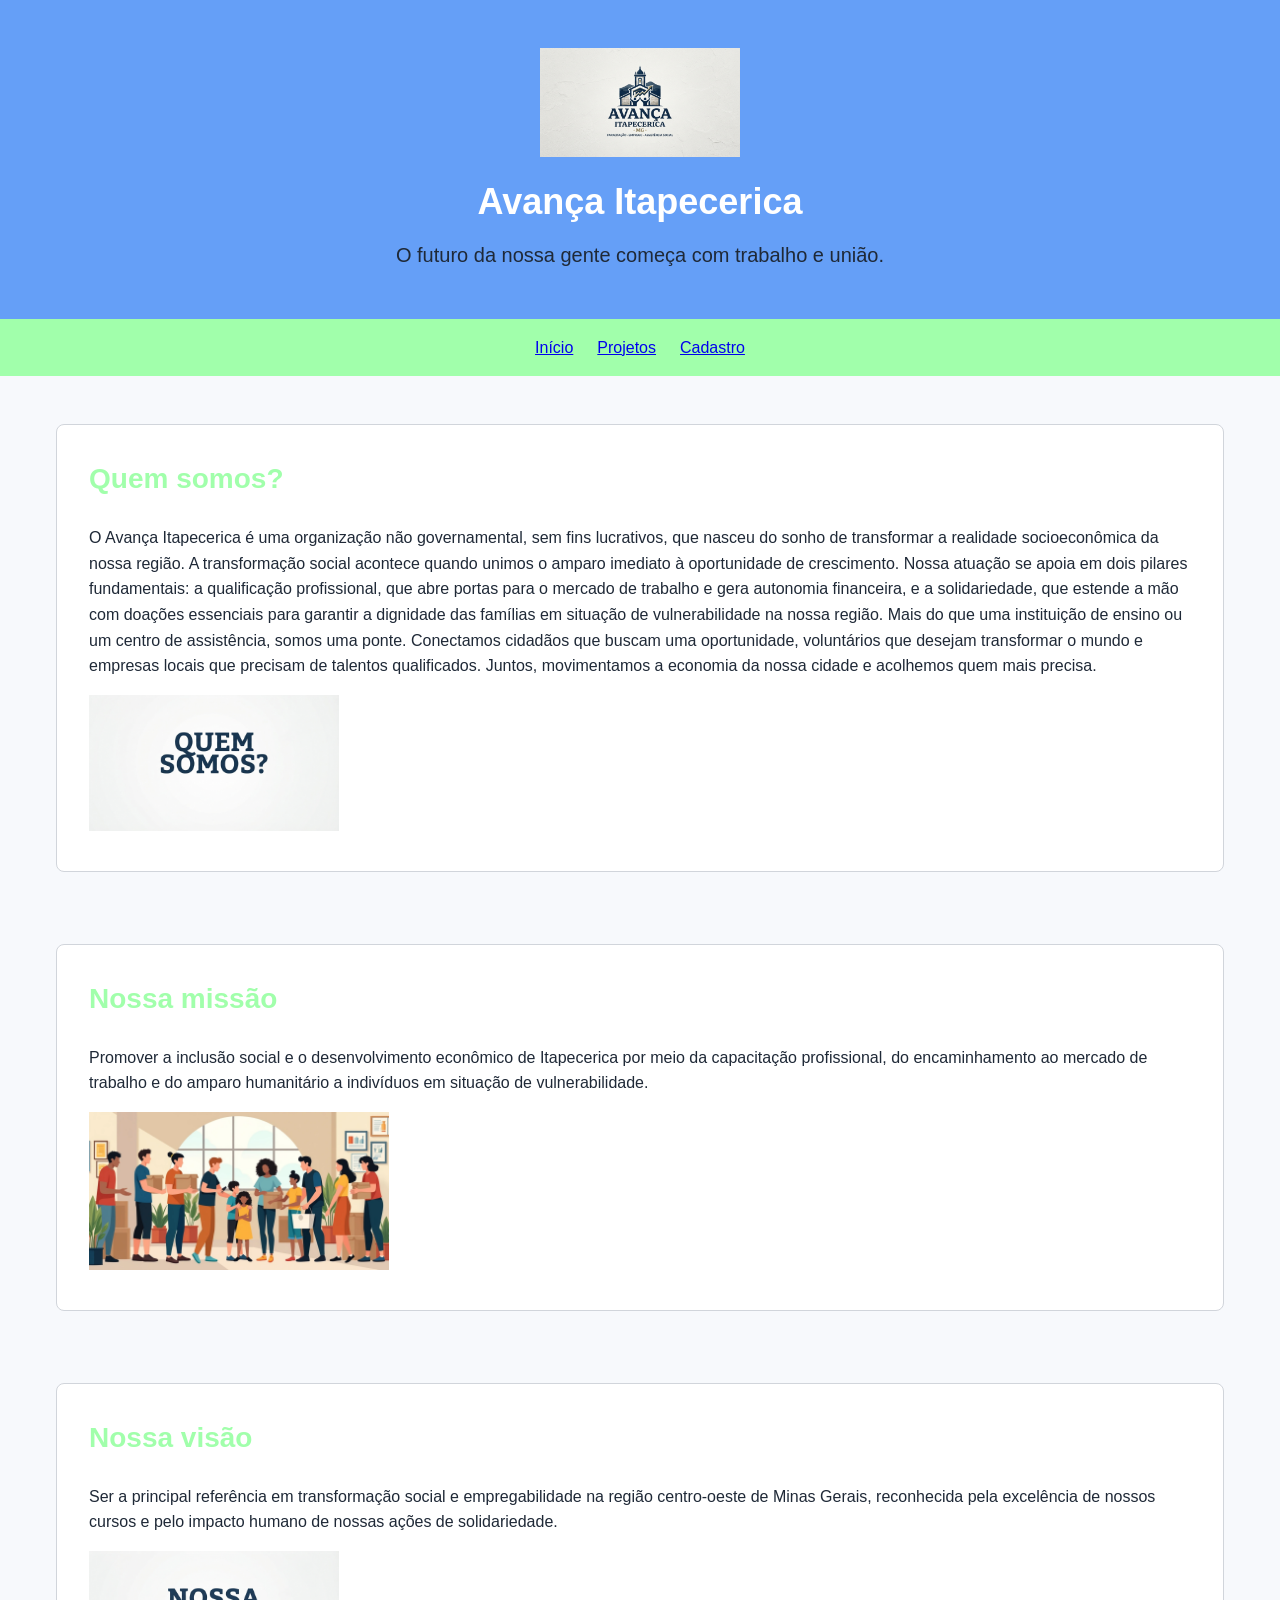
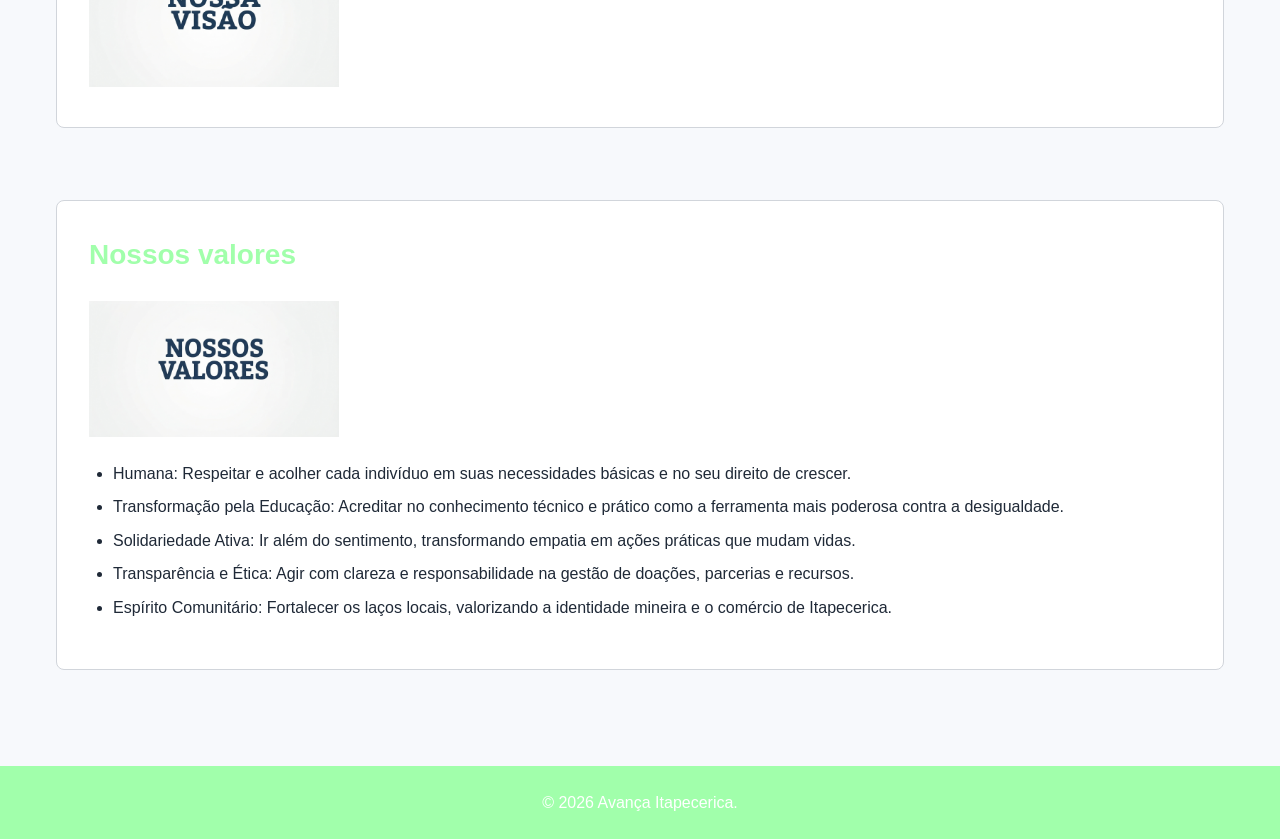
<file: index.html>
<!DOCTYPE html>
<html lang="pt-BR">
<head>
    <meta charset="UTF-8">
    <meta name="viewport" content="width=device-width, initial-scale=1.0">
    <title>Avança Itapecerica</title>
    <link rel="stylesheet" href="style.css">
</head>

<body>
    <header>
        <img src="assets/logo avancaita.webp"
             alt="Logo da ONG Avança Itapecerica"
             width="200"
             height="100">

        <h1>Avança Itapecerica</h1>
        <p>O futuro da nossa gente começa com trabalho e união.</p>
    </header>

    <nav>
        <a href="index.html">Início</a>
        <a href="projetos.html">Projetos</a>
        <a href="cadastro.html">Cadastro</a>
    </nav>

    <main id="app">
        <section id="inicio">
            <h2>Quem somos?</h2>
            <p>
                O Avança Itapecerica é uma organização não governamental,
                sem fins lucrativos, que nasceu do sonho de transformar a
                realidade socioeconômica da nossa região. A transformação
                social acontece quando unimos o amparo imediato à oportunidade
                de crescimento. Nossa atuação se apoia em dois pilares
                fundamentais: a qualificação profissional, que abre portas
                para o mercado de trabalho e gera autonomia financeira, e a
                solidariedade, que estende a mão com doações essenciais para
                garantir a dignidade das famílias em situação de vulnerabilidade
                na nossa região. Mais do que uma instituição de ensino ou um
                centro de assistência, somos uma ponte. Conectamos cidadãos
                que buscam uma oportunidade, voluntários que desejam transformar
                o mundo e empresas locais que precisam de talentos qualificados.
                Juntos, movimentamos a economia da nossa cidade e acolhemos
                quem mais precisa.
            </p>
            <img src="assets/quem somos.webp"
                 alt="Imagem ilustrativa sobre quem somos"
                 width="250"
                 height="150">
        </section>

        <section id="missao">
            <h2>Nossa missão</h2>
            <p>
                Promover a inclusão social e o desenvolvimento econômico de
                Itapecerica por meio da capacitação profissional, do
                encaminhamento ao mercado de trabalho e do amparo humanitário
                a indivíduos em situação de vulnerabilidade.
            </p>
            <img src="assets/voluntarios.webp"
                 alt="Voluntários reunidos em uma ação social"
                 width="300"
                 height="150">
        </section>

        <section id="visao">
            <h2>Nossa visão</h2>
            <p>
                Ser a principal referência em transformação social e
                empregabilidade na região centro-oeste de Minas Gerais,
                reconhecida pela excelência de nossos cursos e pelo impacto
                humano de nossas ações de solidariedade.
            </p>
            <img src="assets/nossa visão.webp"
                 alt="Imagem ilustrativa sobre nossa visão"
                 width="250"
                 height="150">
        </section>

        <section id="valores">
            <h2>Nossos valores</h2>
            <img src="assets/nossos valores.webp"
                 alt="Imagem ilustrativa sobre nossos valores"
                 width="250"
                 height="150">
            <ul>
                <li>Humana: Respeitar e acolher cada indivíduo em suas necessidades básicas e no seu direito de crescer.</li>
                <li>Transformação pela Educação: Acreditar no conhecimento técnico e prático como a ferramenta mais poderosa contra a desigualdade.</li>
                <li>Solidariedade Ativa: Ir além do sentimento, transformando empatia em ações práticas que mudam vidas.</li>
                <li>Transparência e Ética: Agir com clareza e responsabilidade na gestão de doações, parcerias e recursos.</li>
                <li>Espírito Comunitário: Fortalecer os laços locais, valorizando a identidade mineira e o comércio de Itapecerica.</li>
            </ul>
        </section>
    </main>

    <footer>
        <p>&copy; 2026 Avança Itapecerica.</p>
    </footer>

    <script type="module" src="main.js"></script>
</body>
</html>
</file>
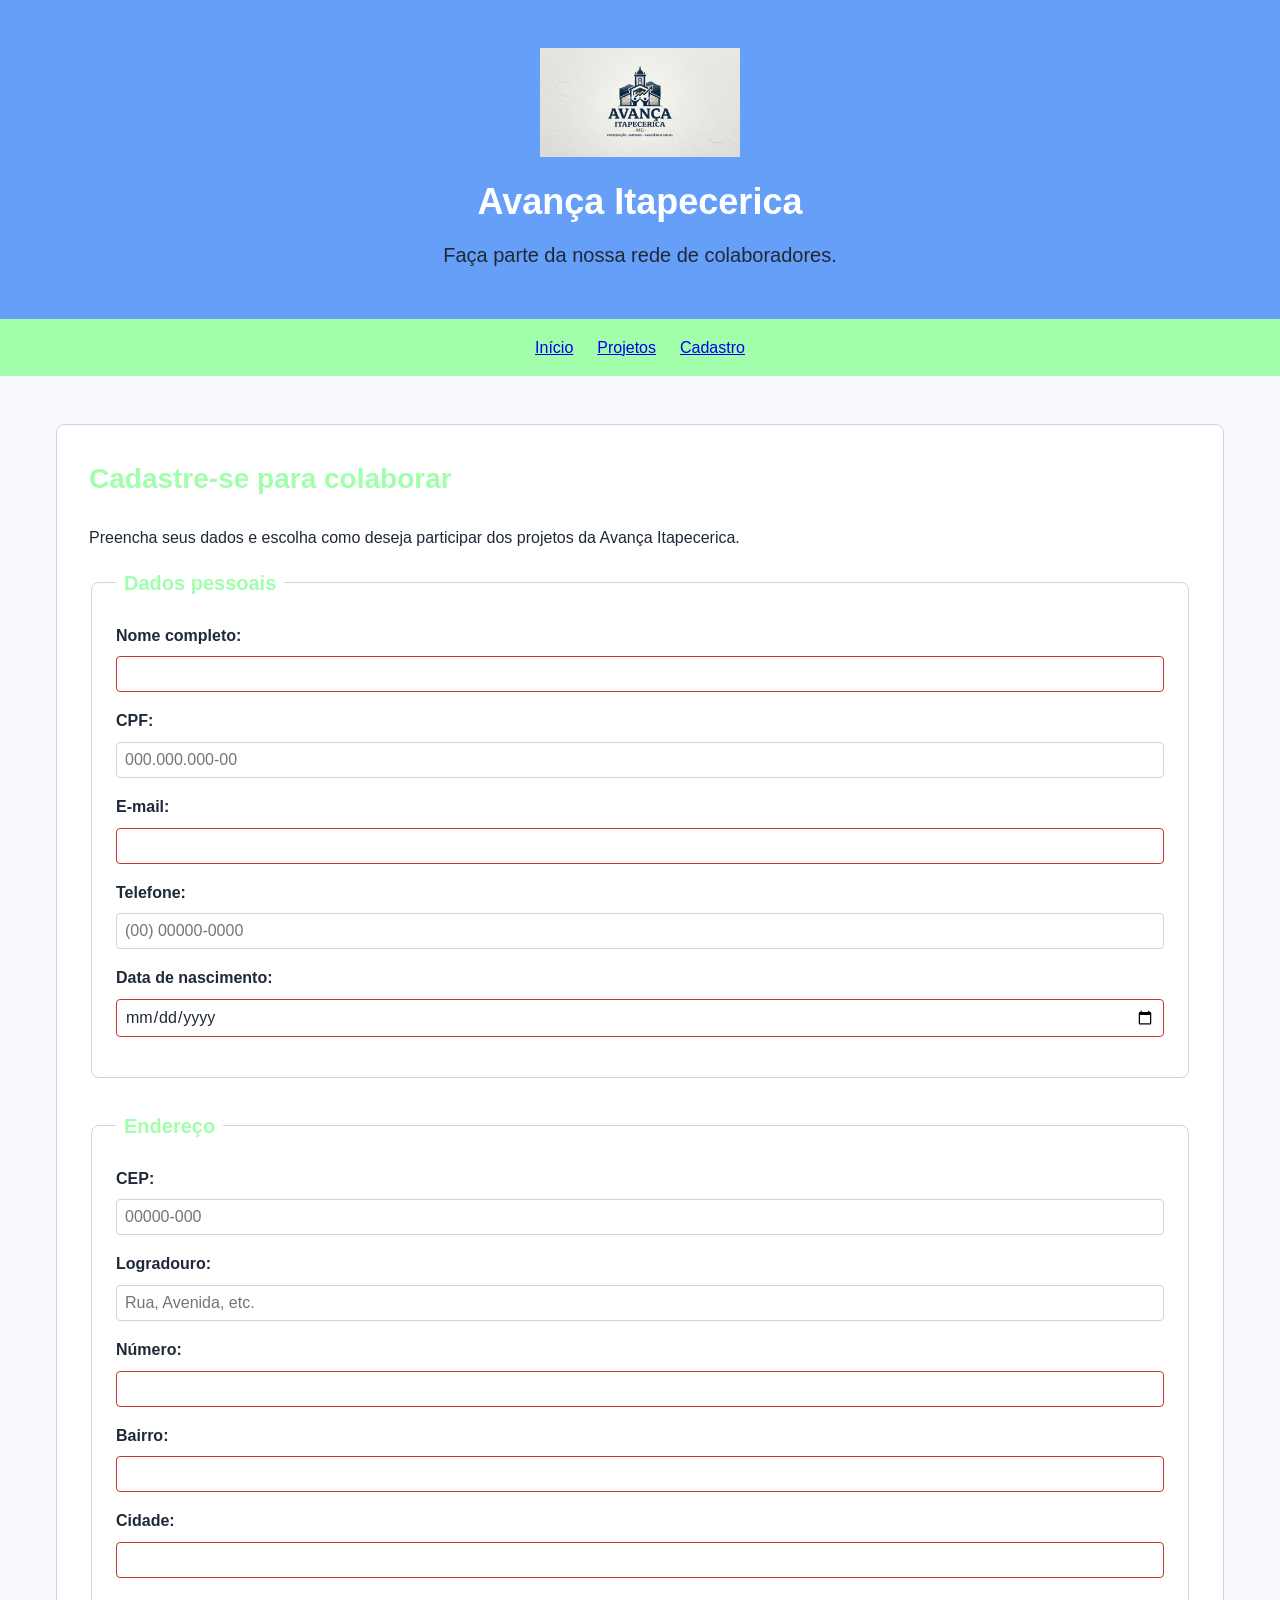
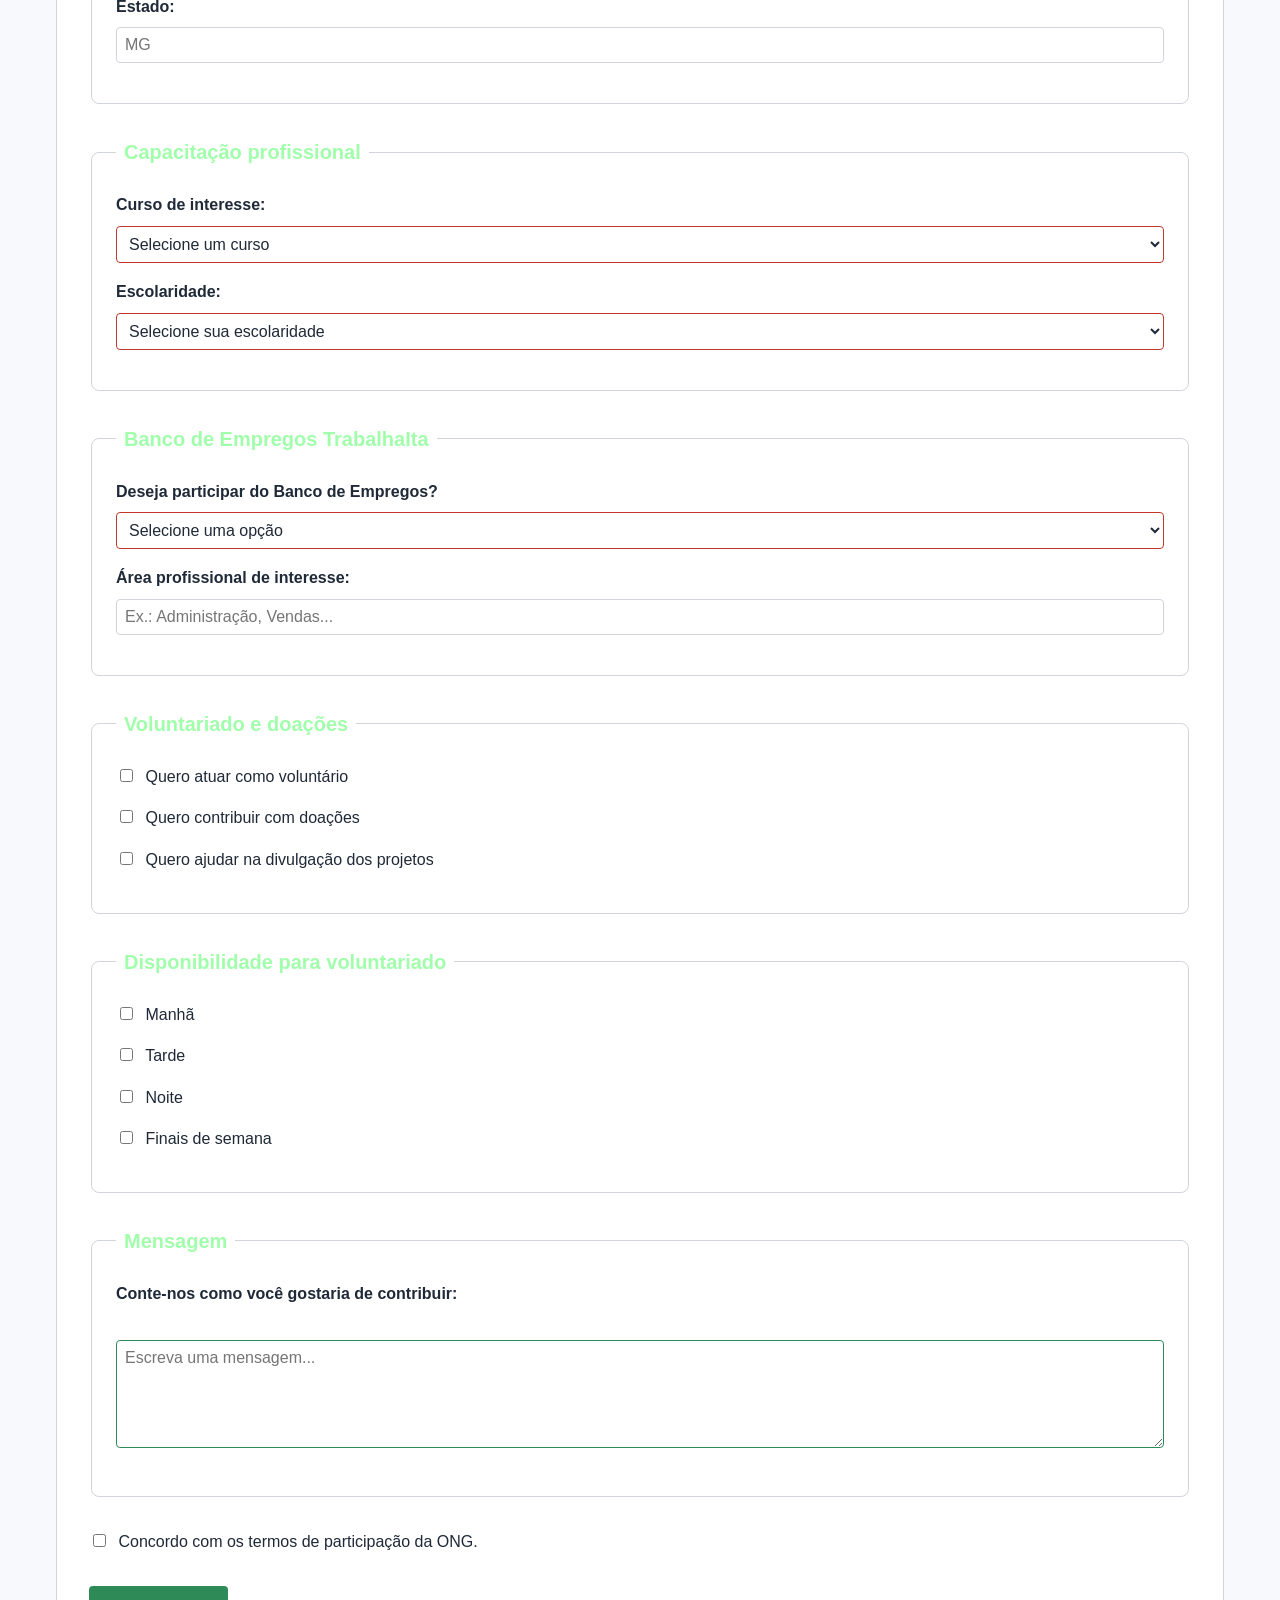
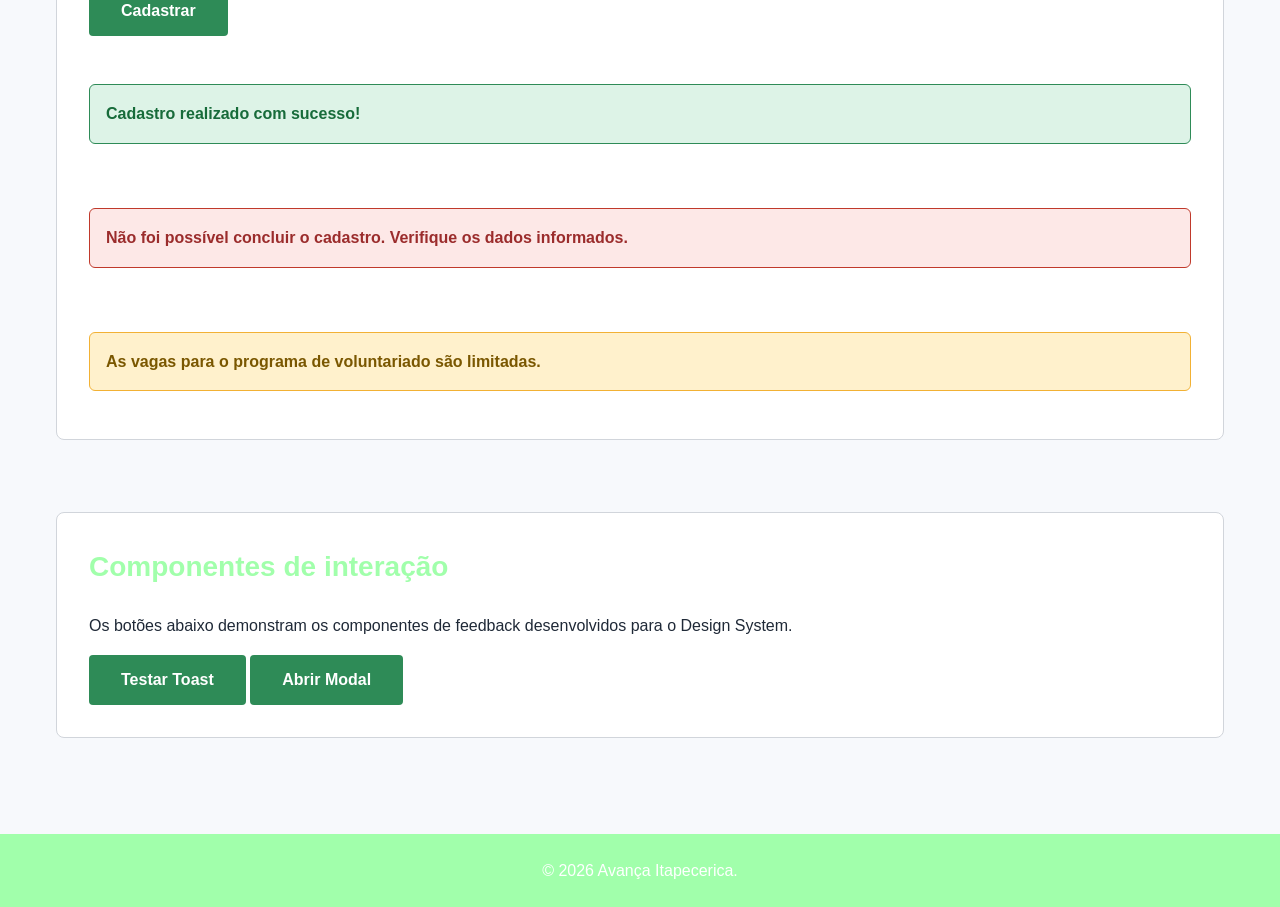
<file: cadastro.html>
<!DOCTYPE html>
<html lang="pt-BR">
<head>
    <meta charset="UTF-8">
    <meta name="viewport" content="width=device-width, initial-scale=1.0">
    <title>Cadastro de Colaborador - Avança Itapecerica</title>
    <link rel="stylesheet" href="style.css">
</head>

<body>
    <header>
        <img src="assets/logo avancaita.webp"
             alt="Logo da ONG Avança Itapecerica"
             width="200"
             height="100">
        <h1>Avança Itapecerica</h1>
        <p>Faça parte da nossa rede de colaboradores.</p>
    </header>

    <nav>
        <a href="index.html">Início</a>
        <a href="projetos.html">Projetos</a>
        <a href="cadastro.html">Cadastro</a>
    </nav>

    <main id="app">
        <section>
            <h2>Cadastre-se para colaborar</h2>
            <p>
                Preencha seus dados e escolha como deseja participar dos
                projetos da Avança Itapecerica.
            </p>

            <form>
                <fieldset>
                    <legend>Dados pessoais</legend>
                    <div>
                        <label for="nome">Nome completo:</label>
                        <input type="text" id="nome" name="nome" required>
                    </div>
                    <div>
                        <label for="cpf">CPF:</label>
                        <input type="text" id="cpf" name="cpf" placeholder="000.000.000-00" maxlength="14" pattern="[0-9]{3}\.[0-9]{3}\.[0-9]{3}-[0-9]{2}" required>
                    </div>
                    <div>
                        <label for="email">E-mail:</label>
                        <input type="email" id="email" name="email" required>
                    </div>
                    <div>
                        <label for="telefone">Telefone:</label>
                        <input type="tel" id="telefone" name="telefone" placeholder="(00) 00000-0000" maxlength="15" pattern="\([0-9]{2}\) [0-9]{5}-[0-9]{4}" required>
                    </div>
                    <div>
                        <label for="data-nascimento">Data de nascimento:</label>
                        <input type="date" id="data-nascimento" name="data-nascimento" required>
                    </div>
                </fieldset>

                <fieldset>
                    <legend>Endereço</legend>
                    <div>
                        <label for="cep">CEP:</label>
                        <input type="text" id="cep" name="cep" placeholder="00000-000" maxlength="9" pattern="[0-9]{5}-[0-9]{3}" required>
                    </div>
                    <div>
                        <label for="logradouro">Logradouro:</label>
                        <input type="text" id="logradouro" name="logradouro" placeholder="Rua, Avenida, etc." required>
                    </div>
                    <div>
                        <label for="numero">Número:</label>
                        <input type="number" id="numero" name="numero" required>
                    </div>
                    <div>
                        <label for="bairro">Bairro:</label>
                        <input type="text" id="bairro" name="bairro" required>
                    </div>
                    <div>
                        <label for="cidade">Cidade:</label>
                        <input type="text" id="cidade" name="cidade" required>
                    </div>
                    <div>
                        <label for="estado">Estado:</label>
                        <input type="text" id="estado" name="estado" placeholder="MG" maxlength="2" required>
                    </div>
                </fieldset>

                <fieldset>
                    <legend>Capacitação profissional</legend>
                    <div>
                        <label for="curso">Curso de interesse:</label>
                        <select id="curso" name="curso" required>
                            <option value="">Selecione um curso</option>
                            <option value="atendimento">Atendimento ao Cliente</option>
                            <option value="administracao">Rotinas Administrativas</option>
                            <option value="informatica">Introdução à Informática</option>
                            <option value="vendas">Técnicas de Vendas</option>
                        </select>
                    </div>
                    <div>
                        <label for="escolaridade">Escolaridade:</label>
                        <select id="escolaridade" name="escolaridade" required>
                            <option value="">Selecione sua escolaridade</option>
                            <option value="fundamental">Ensino Fundamental</option>
                            <option value="medio">Ensino Médio</option>
                            <option value="tecnico">Curso Técnico</option>
                            <option value="superior">Ensino Superior</option>
                        </select>
                    </div>
                </fieldset>

                <fieldset>
                    <legend>Banco de Empregos TrabalhaIta</legend>
                    <div>
                        <label for="interesse-emprego">Deseja participar do Banco de Empregos?</label>
                        <select id="interesse-emprego" name="interesse-emprego" required>
                            <option value="">Selecione uma opção</option>
                            <option value="sim">Sim</option>
                            <option value="nao">Não</option>
                        </select>
                    </div>
                    <div>
                        <label for="area-profissional">Área profissional de interesse:</label>
                        <input type="text" id="area-profissional" name="area-profissional" placeholder="Ex.: Administração, Vendas..." required>
                    </div>
                </fieldset>

                <fieldset>
                    <legend>Voluntariado e doações</legend>
                    <div>
                        <input type="checkbox" id="voluntariado" name="participacao" value="voluntariado">
                        <label for="voluntariado">Quero atuar como voluntário</label>
                    </div>
                    <div>
                        <input type="checkbox" id="doacoes" name="participacao" value="doacoes">
                        <label for="doacoes">Quero contribuir com doações</label>
                    </div>
                    <div>
                        <input type="checkbox" id="divulgacao" name="participacao" value="divulgacao">
                        <label for="divulgacao">Quero ajudar na divulgação dos projetos</label>
                    </div>
                </fieldset>

                <fieldset>
                    <legend>Disponibilidade para voluntariado</legend>
                    <div>
                        <input type="checkbox" id="manha" name="disponibilidade" value="manha">
                        <label for="manha">Manhã</label>
                    </div>
                    <div>
                        <input type="checkbox" id="tarde" name="disponibilidade" value="tarde">
                        <label for="tarde">Tarde</label>
                    </div>
                    <div>
                        <input type="checkbox" id="noite" name="disponibilidade" value="noite">
                        <label for="noite">Noite</label>
                    </div>
                    <div>
                        <input type="checkbox" id="fim-de-semana" name="disponibilidade" value="fim-de-semana">
                        <label for="fim-de-semana">Finais de semana</label>
                    </div>
                </fieldset>

                <fieldset>
                    <legend>Mensagem</legend>
                    <div>
                        <label for="mensagem">Conte-nos como você gostaria de contribuir:</label><br>
                        <textarea id="mensagem" name="mensagem" rows="5" cols="40" placeholder="Escreva uma mensagem..."></textarea>
                    </div>
                </fieldset>

                <div>
                    <input type="checkbox" id="termos" name="termos" required>
                    <label for="termos">Concordo com os termos de participação da ONG.</label>
                </div>

                <div>
                    <button type="submit">Cadastrar</button>
                </div>

                <div class="alert alert-success">Cadastro realizado com sucesso!</div>
                <div class="alert alert-error">Não foi possível concluir o cadastro. Verifique os dados informados.</div>
                <div class="alert alert-warning">As vagas para o programa de voluntariado são limitadas.</div>
                <div class="toast">Cadastro enviado com sucesso!</div>
            </form>
        </section>

        <section>
            <h2>Componentes de interação</h2>
            <p>Os botões abaixo demonstram os componentes de feedback desenvolvidos para o Design System.</p>
            <button type="button" onclick="mostrarToast('Cadastro enviado com sucesso!')">Testar Toast</button>
            <button type="button" onclick="abrirModal()">Abrir Modal</button>
        </section>
    </main>

    <div id="toast" class="toast" role="status" aria-live="polite"></div>

    <div id="modal" class="modal" role="dialog" aria-modal="true" aria-labelledby="modal-titulo">
        <div class="modal-content">
            <button type="button" class="modal-close" onclick="fecharModal()" aria-label="Fechar janela">×</button>
            <h2 id="modal-titulo">Confirmar cadastro</h2>
            <p>Deseja realmente enviar seus dados para a plataforma Avança Itapecerica?</p>
            <button type="button" onclick="fecharModal(); mostrarToast('Ação confirmada com sucesso!')">Confirmar</button>
        </div>
    </div>

    <footer>
        <p>&copy; 2026 Avança Itapecerica.</p>
    </footer>

    <script type="module" src="main.js"></script>
</body>
</html>
</file>
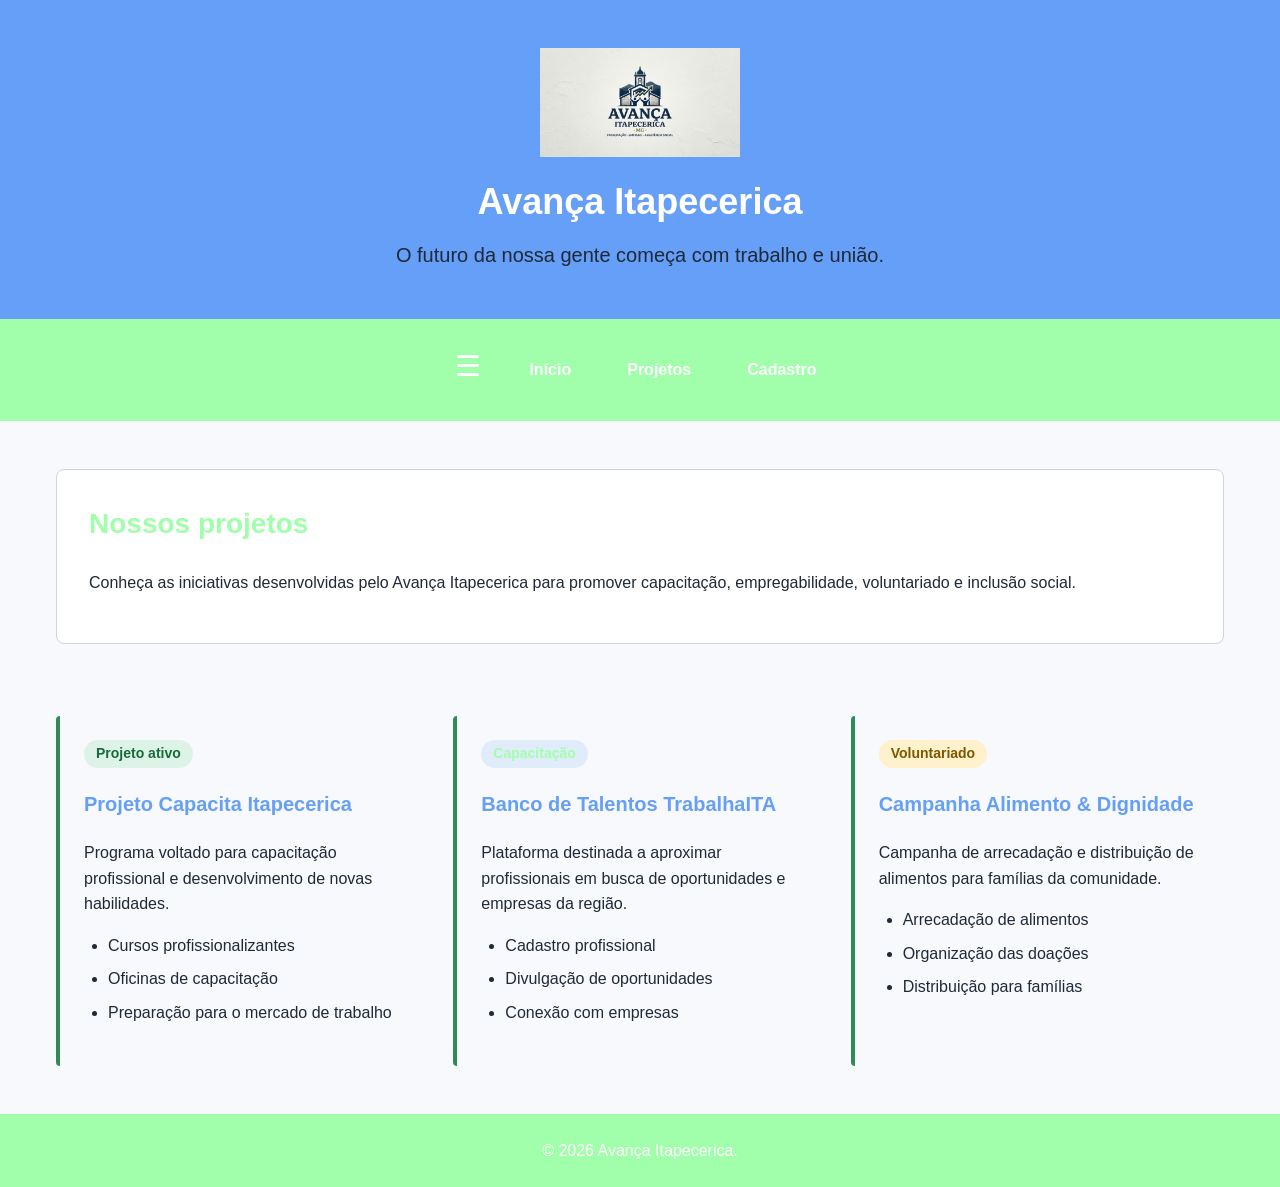
<file: projetos.html>
<!DOCTYPE html>
<html lang="pt-BR">
<head>
    <meta charset="UTF-8">
    <meta name="viewport" content="width=device-width, initial-scale=1.0">
    <title>Projetos - Avança Itapecerica</title>
    <link rel="stylesheet" href="style.css">
</head>

<body>
    <header>
        <img src="assets/logo avancaita.webp"
             alt="Logo da ONG Avança Itapecerica"
             width="200"
             height="100">
        <h1>Avança Itapecerica</h1>
        <p>O futuro da nossa gente começa com trabalho e união.</p>
    </header>

    <nav>
        <input type="checkbox" id="menu-toggle">
        <label for="menu-toggle" class="menu-icon">☰</label>
        <div class="menu">
            <a href="index.html">Início</a>
            <a href="projetos.html">Projetos</a>
            <a href="cadastro.html">Cadastro</a>
        </div>
    </nav>

    <main id="app">
        <section>
            <h2>Nossos projetos</h2>
            <p>
                Conheça as iniciativas desenvolvidas pelo
                Avança Itapecerica para promover capacitação,
                empregabilidade, voluntariado e inclusão social.
            </p>
        </section>

        <article>
            <span class="badge badge-ativo">Projeto ativo</span>
            <h3>Projeto Capacita Itapecerica</h3>
            <p>Programa voltado para capacitação profissional e desenvolvimento de novas habilidades.</p>
            <ul>
                <li>Cursos profissionalizantes</li>
                <li>Oficinas de capacitação</li>
                <li>Preparação para o mercado de trabalho</li>
            </ul>
        </article>

        <article>
            <span class="badge badge-capacitacao">Capacitação</span>
            <h3>Banco de Talentos TrabalhaITA</h3>
            <p>Plataforma destinada a aproximar profissionais em busca de oportunidades e empresas da região.</p>
            <ul>
                <li>Cadastro profissional</li>
                <li>Divulgação de oportunidades</li>
                <li>Conexão com empresas</li>
            </ul>
        </article>

        <article>
            <span class="badge badge-voluntariado">Voluntariado</span>
            <h3>Campanha Alimento & Dignidade</h3>
            <p>Campanha de arrecadação e distribuição de alimentos para famílias da comunidade.</p>
            <ul>
                <li>Arrecadação de alimentos</li>
                <li>Organização das doações</li>
                <li>Distribuição para famílias</li>
            </ul>
        </article>
    </main>

    <footer>
        <p>&copy; 2026 Avança Itapecerica.</p>
    </footer>

    <script type="module" src="main.js"></script>
</body>
</html>
</file>
<file: style.css>
/* =========================================================
   DESIGN SYSTEM - AVANÇA ITAPECERICA
   ========================================================= */


/* =========================================================
   VARIÁVEIS
   ========================================================= */

:root {

    /* CORES */

    --cor-primaria: #659ff7;
    --cor-primaria-escura: #a1ffab;

    --cor-secundaria: #2E8B57;
    --cor-secundaria-clara: #DDF3E7;

    --cor-acento: #F2B134;

    --cor-fundo: #F7F9FC;
    --cor-superficie: #FFFFFF;

    --cor-texto: #1F2937;
    --cor-texto-secundario: #4B5563;

    --cor-borda: #D1D5DB;


    /* TIPOGRAFIA */

    --fonte-xs: 0.875rem;
    --fonte-sm: 1rem;
    --fonte-md: 1.25rem;
    --fonte-lg: 1.75rem;
    --fonte-xl: 2.25rem;

    --familia-fonte: Arial, Helvetica, sans-serif;


    /* ESPAÇAMENTOS */

    --espaco-1: 0.5rem;
    --espaco-2: 1rem;
    --espaco-3: 1.5rem;
    --espaco-4: 2rem;
    --espaco-5: 3rem;
    --espaco-6: 4rem;
}


/* =========================================================
   CONFIGURAÇÕES GERAIS
   ========================================================= */

* {
    box-sizing: border-box;
}

html {
    scroll-behavior: smooth;
}

body {
    margin: 0;

    background-color: var(--cor-fundo);

    color: var(--cor-texto);

    font-family: var(--familia-fonte);

    font-size: var(--fonte-sm);

    line-height: 1.6;
}

img {
    max-width: 100%;
    height: auto;
}


/* =========================================================
   CABEÇALHO - FLEXBOX
   ========================================================= */

header {
    display: flex;

    flex-direction: column;

    align-items: center;

    justify-content: center;

    background-color: var(--cor-primaria);

    color: var(--cor-superficie);

    text-align: center;

    padding: var(--espaco-5) var(--espaco-2);
}

header img {
    max-width: 200px;
}

header h1 {
    margin: var(--espaco-2) 0 var(--espaco-1);

    font-size: var(--fonte-xl);
}

header p {
    margin: 0;

    font-size: var(--fonte-md);
}


/* =========================================================
   NAVEGAÇÃO
   ========================================================= */

nav {
    display: flex;

    justify-content: center;

    align-items: center;

    flex-wrap: wrap;

    gap: var(--espaco-3);

    background-color: var(--cor-primaria-escura);

    padding: var(--espaco-2);
}


/* Menu */

.menu {
    display: flex;

    justify-content: center;

    align-items: center;

    gap: var(--espaco-3);
}

.menu a {
    color: var(--cor-superficie);

    text-decoration: none;

    font-weight: bold;

    padding: var(--espaco-1) var(--espaco-2);
}

.menu a:hover,
.menu a:focus {
    background-color: var(--cor-secundaria);

    border-radius: 4px;
}


/* Checkbox do menu */

#menu-toggle {
    display: none;
}


/* Ícone hambúrguer */

.menu-icon {
    display: none;

    color: var(--cor-superficie);

    font-size: 1.8rem;

    cursor: pointer;

    padding: var(--espaco-1);
}


/* =========================================================
   GRID PRINCIPAL - 12 COLUNAS
   ========================================================= */

main {
    display: grid;

    grid-template-columns: repeat(12, minmax(0, 1fr));

    gap: var(--espaco-3);

    max-width: 1200px;

    margin: 0 auto;

    padding: var(--espaco-5) var(--espaco-2);
}


/* =========================================================
   SEÇÕES
   ========================================================= */

section {
    grid-column: span 12;

    background-color: var(--cor-superficie);

    margin-bottom: var(--espaco-5);

    padding: var(--espaco-4);

    border: 1px solid var(--cor-borda);

    border-radius: 8px;
}

h2 {
    color: var(--cor-primaria-escura);

    font-size: var(--fonte-lg);

    margin-top: 0;
}

h3 {
    color: var(--cor-primaria);

    font-size: var(--fonte-md);
}

p {
    color: var(--cor-texto);
}


/* =========================================================
   LISTAS
   ========================================================= */

ul {
    padding-left: var(--espaco-3);
}

li {
    margin-bottom: var(--espaco-1);
}


/* =========================================================
   PROJETOS - GRID
   ========================================================= */

article {
    grid-column: span 4;

    margin-top: 0;

    padding: var(--espaco-3);

    border-left: 4px solid var(--cor-secundaria);

    background-color: var(--cor-fundo);

    border-radius: 4px;
}

article img {
    margin: var(--espaco-2) 0;
}


/* =========================================================
   FORMULÁRIO - FLEXBOX
   ========================================================= */

form {
    display: flex;

    flex-direction: column;

    gap: var(--espaco-4);
}

fieldset {
    border: 1px solid var(--cor-borda);

    border-radius: 8px;

    padding: var(--espaco-3);

    background-color: var(--cor-superficie);
}

legend {
    color: var(--cor-primaria-escura);

    font-size: var(--fonte-md);

    font-weight: bold;

    padding: 0 var(--espaco-1);
}

fieldset div {
    margin-bottom: var(--espaco-2);
}

label {
    display: block;

    margin-bottom: var(--espaco-1);

    font-weight: bold;
}

input,
select,
textarea {
    width: 100%;

    padding: var(--espaco-1);

    border: 1px solid var(--cor-borda);

    border-radius: 4px;

    background-color: var(--cor-superficie);

    color: var(--cor-texto);

    font-family: var(--familia-fonte);

    font-size: var(--fonte-sm);
}


/* =========================================================
   ESTADOS DOS CAMPOS
   ========================================================= */

input:focus,
select:focus,
textarea:focus {
    outline: 2px solid var(--cor-primaria);

    border-color: var(--cor-primaria);
}


/* Campo válido */

input:valid,
select:valid,
textarea:valid {
    border-color: var(--cor-secundaria);
}


/* Campo inválido */

input:invalid:not(:placeholder-shown),
select:invalid,
textarea:invalid:not(:placeholder-shown) {
    border-color: #C0392B;
}


/* Foco válido */

input:valid:focus,
select:valid:focus,
textarea:valid:focus {
    outline: 2px solid var(--cor-secundaria);
}


/* Foco inválido */

input:invalid:focus,
select:invalid:focus,
textarea:invalid:focus {
    outline: 2px solid #C0392B;
}


/* =========================================================
   CHECKBOXES
   ========================================================= */

input[type="checkbox"] {
    width: auto;

    margin-right: var(--espaco-1);
}

input[type="checkbox"] + label {
    display: inline;

    font-weight: normal;
}


/* =========================================================
   BOTÕES
   ========================================================= */

button {
    background-color: var(--cor-secundaria);

    color: var(--cor-superficie);

    border: none;

    border-radius: 4px;

    padding: var(--espaco-2) var(--espaco-4);

    font-size: var(--fonte-sm);

    font-weight: bold;

    cursor: pointer;

    transition:
        background-color 0.2s ease,
        box-shadow 0.2s ease,
        transform 0.1s ease;
}


/* HOVER */

button:hover {
    background-color: var(--cor-primaria-escura);

    box-shadow: 0 4px 10px rgba(0, 0, 0, 0.15);
}


/* FOCUS */

button:focus {
    outline: 3px solid var(--cor-acento);

    outline-offset: 2px;
}


/* ACTIVE */

button:active {
    transform: scale(0.98);

    box-shadow: 0 2px 5px rgba(0, 0, 0, 0.15);
}


/* DISABLED */

button:disabled {
    background-color: var(--cor-borda);

    color: var(--cor-texto-secundario);

    cursor: not-allowed;

    box-shadow: none;

    opacity: 0.7;
}


/* =========================================================
   BADGES
   ========================================================= */

.badge {
    display: inline-block;

    padding: 0.25rem 0.75rem;

    border-radius: 999px;

    font-size: var(--fonte-xs);

    font-weight: bold;

    line-height: 1.4;
}


/* Projeto ativo */

.badge-ativo {
    background-color: var(--cor-secundaria-clara);

    color: #176B3A;
}


/* Capacitação */

.badge-capacitacao {
    background-color: #E0ECFA;

    color: var(--cor-primaria-escura);
}


/* Voluntariado */

.badge-voluntariado {
    background-color: #FFF1CC;

    color: #7A5700;
}


/* Informação */

.badge-info {
    background-color: #E5E7EB;

    color: var(--cor-texto);
}


/* =========================================================
   ALERTAS
   ========================================================= */

.alert {
    display: flex;

    align-items: center;

    gap: var(--espaco-2);

    padding: var(--espaco-2);

    margin: var(--espaco-2) 0;

    border: 1px solid transparent;

    border-radius: 6px;

    font-weight: bold;
}


/* Sucesso */

.alert-success {
    background-color: var(--cor-secundaria-clara);

    color: #176B3A;

    border-color: var(--cor-secundaria);
}


/* Informação */

.alert-info {
    background-color: #E0ECFA;

    color: var(--cor-primaria-escura);

    border-color: var(--cor-primaria);
}


/* Aviso */

.alert-warning {
    background-color: #FFF1CC;

    color: #7A5700;

    border-color: var(--cor-acento);
}


/* Erro */

.alert-error {
    background-color: #FDE8E7;

    color: #9B2C2C;

    border-color: #C0392B;
}


/* =========================================================
   TOAST
   ========================================================= */

.toast {
    position: fixed;

    right: var(--espaco-3);

    bottom: var(--espaco-3);

    z-index: 1000;

    max-width: 350px;

    padding: var(--espaco-2) var(--espaco-3);

    background-color: var(--cor-superficie);

    color: var(--cor-texto);

    border-left: 5px solid var(--cor-secundaria);

    border-radius: 6px;

    box-shadow: 0 4px 15px rgba(0, 0, 0, 0.2);

    font-weight: bold;

    opacity: 0;

    visibility: hidden;

    transform: translateY(20px);

    transition:
        opacity 0.3s ease,
        transform 0.3s ease,
        visibility 0.3s ease;
}


/* Toast visível */

.toast.show {
    opacity: 1;

    visibility: visible;

    transform: translateY(0);
}


/* =========================================================
   MODAL
   ========================================================= */

.modal {
    position: fixed;

    top: 0;

    left: 0;

    width: 100%;

    height: 100%;

    display: flex;

    align-items: center;

    justify-content: center;

    padding: var(--espaco-2);

    background-color: rgba(0, 0, 0, 0.6);

    z-index: 2000;

    opacity: 0;

    visibility: hidden;

    transition:
        opacity 0.3s ease,
        visibility 0.3s ease;
}


/* Modal aberto */

.modal.show {
    opacity: 1;

    visibility: visible;
}


/* Conteúdo do modal */

.modal-content {
    position: relative;

    width: 100%;

    max-width: 500px;

    padding: var(--espaco-4);

    background-color: var(--cor-superficie);

    border-radius: 8px;

    box-shadow: 0 8px 25px rgba(0, 0, 0, 0.25);

    transform: translateY(-20px);

    transition: transform 0.3s ease;
}


/* Animação ao abrir */

.modal.show .modal-content {
    transform: translateY(0);
}


/* Botão fechar */

.modal-close {
    position: absolute;

    top: var(--espaco-2);

    right: var(--espaco-2);

    background: none;

    color: var(--cor-texto);

    border: none;

    font-size: 1.5rem;

    cursor: pointer;

    padding: 0.25rem 0.5rem;
}


.modal-close:hover {
    background-color: var(--cor-fundo);

    color: var(--cor-primaria);
}


/* =========================================================
   RODAPÉ
   ========================================================= */

footer {
    background-color: var(--cor-primaria-escura);

    color: var(--cor-superficie);

    text-align: center;

    padding: var(--espaco-3);
}

footer p {
    color: var(--cor-superficie);

    margin: 0;
}


/* =========================================================
   BREAKPOINT 1 - DESKTOP PANORÂMICO
   ========================================================= */

@media (min-width: 1201px) {

    main {
        max-width: 1200px;
    }

    article {
        grid-column: span 4;
    }
}


/* =========================================================
   BREAKPOINT 2 - NOTEBOOK / DESKTOP
   ========================================================= */

@media (max-width: 1200px) {

    main {
        max-width: 1000px;
    }

    article {
        grid-column: span 6;
    }
}


/* =========================================================
   BREAKPOINT 3 - TABLET
   ========================================================= */

@media (max-width: 992px) {

    main {
        padding: var(--espaco-4) var(--espaco-2);
    }

    article {
        grid-column: span 6;
    }

    nav {
        flex-wrap: wrap;
    }
}


/* =========================================================
   BREAKPOINT 4 - TABLET PEQUENO / SMARTPHONE
   ========================================================= */

@media (max-width: 768px) {

    main {
        grid-template-columns: repeat(12, minmax(0, 1fr));

        padding: var(--espaco-3) var(--espaco-2);
    }

    section {
        grid-column: span 12;

        padding: var(--espaco-3);
    }

    article {
        grid-column: span 12;
    }


    /* MENU HAMBÚRGUER */

    nav {
        flex-direction: column;

        align-items: stretch;
    }

    .menu-icon {
        display: block;

        text-align: center;
    }

    .menu {
        display: none;

        flex-direction: column;

        align-items: center;

        gap: var(--espaco-1);

        width: 100%;
    }

    #menu-toggle:checked + .menu-icon + .menu {
        display: flex;
    }

    .menu a {
        width: 100%;

        text-align: center;
    }


    header h1 {
        font-size: var(--fonte-lg);
    }
}


/* =========================================================
   BREAKPOINT 5 - SMARTPHONE
   ========================================================= */

@media (max-width: 576px) {

    main {
        padding: var(--espaco-2);

        gap: var(--espaco-2);
    }

    section {
        padding: var(--espaco-2);
    }

    article {
        padding: var(--espaco-2);
    }

    header {
        padding: var(--espaco-4) var(--espaco-2);
    }

    header h1 {
        font-size: var(--fonte-md);
    }

    header p {
        font-size: var(--fonte-sm);
    }


    /* TOAST */

    .toast {
        right: var(--espaco-2);

        left: var(--espaco-2);

        bottom: var(--espaco-2);

        max-width: none;
    }


    /* MODAL */

    .modal-content {
        padding: var(--espaco-3);
    }
}


/* =========================================================
   BREAKPOINT 6 - SMARTPHONE PEQUENO
   ========================================================= */

@media (max-width: 400px) {

    main {
        padding: var(--espaco-1);
    }

    section {
        padding: var(--espaco-2);
    }

    nav a {
        font-size: var(--fonte-xs);
    }

    header h1 {
        font-size: var(--fonte-md);
    }
}
</file>
